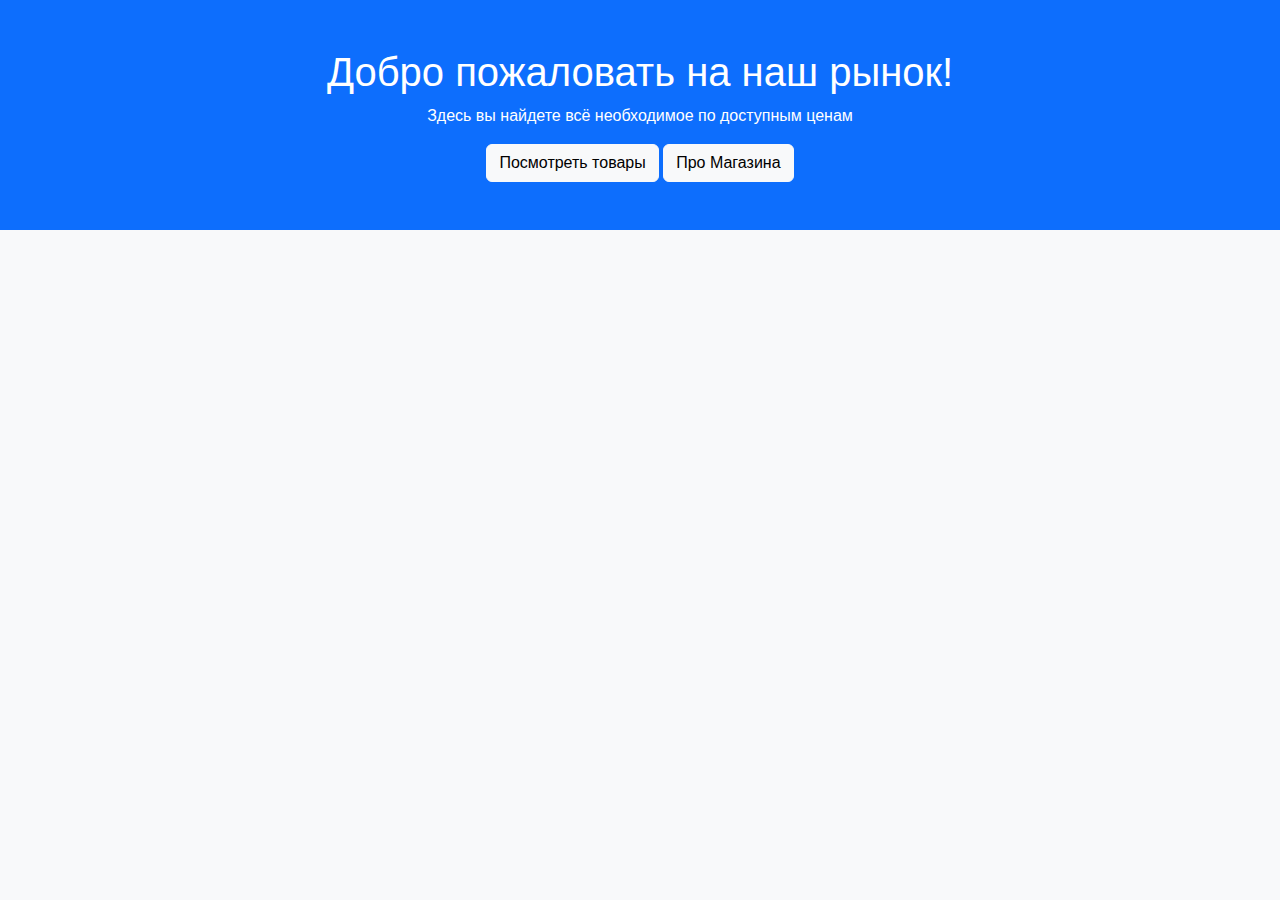
<file: index.html>
<!DOCTYPE html>
<html lang="ru">
<head>
  <meta charset="UTF-8">
  <meta name="viewport" content="width=device-width, initial-scale=1.0">
  <title>Рынок — Главная</title>
  <!-- Подключение Bootstrap через CDN -->
  <link href="https://cdn.jsdelivr.net/npm/bootstrap@5.3.0-alpha1/dist/css/bootstrap.min.css" rel="stylesheet">
  <!-- Подключение вашего кастомного CSS -->
  <link rel="stylesheet" href="css/bootstrap-grid.css">
</head>
<body>

  <!-- Баннер с приветствием -->
  <header class="bg-primary text-white text-center py-5">
    <h1>Добро пожаловать на наш рынок!</h1>
    <p>Здесь вы найдете всё необходимое по доступным ценам</p>
    <a href="/html/bazar.html" class="btn btn-light">Посмотреть товары</a>
    <a href="/html/about.html" class="btn btn-light">Про Магазина</a>
  </header>

  <!-- Подключение JS Bootstrap -->
  <script src="https://cdn.jsdelivr.net/npm/@popperjs/core@2.11.6/dist/umd/popper.min.js"></script>
  <script src="https://cdn.jsdelivr.net/npm/bootstrap@5.3.0-alpha1/dist/js/bootstrap.min.js"></script>
</body>
</html>
</file>
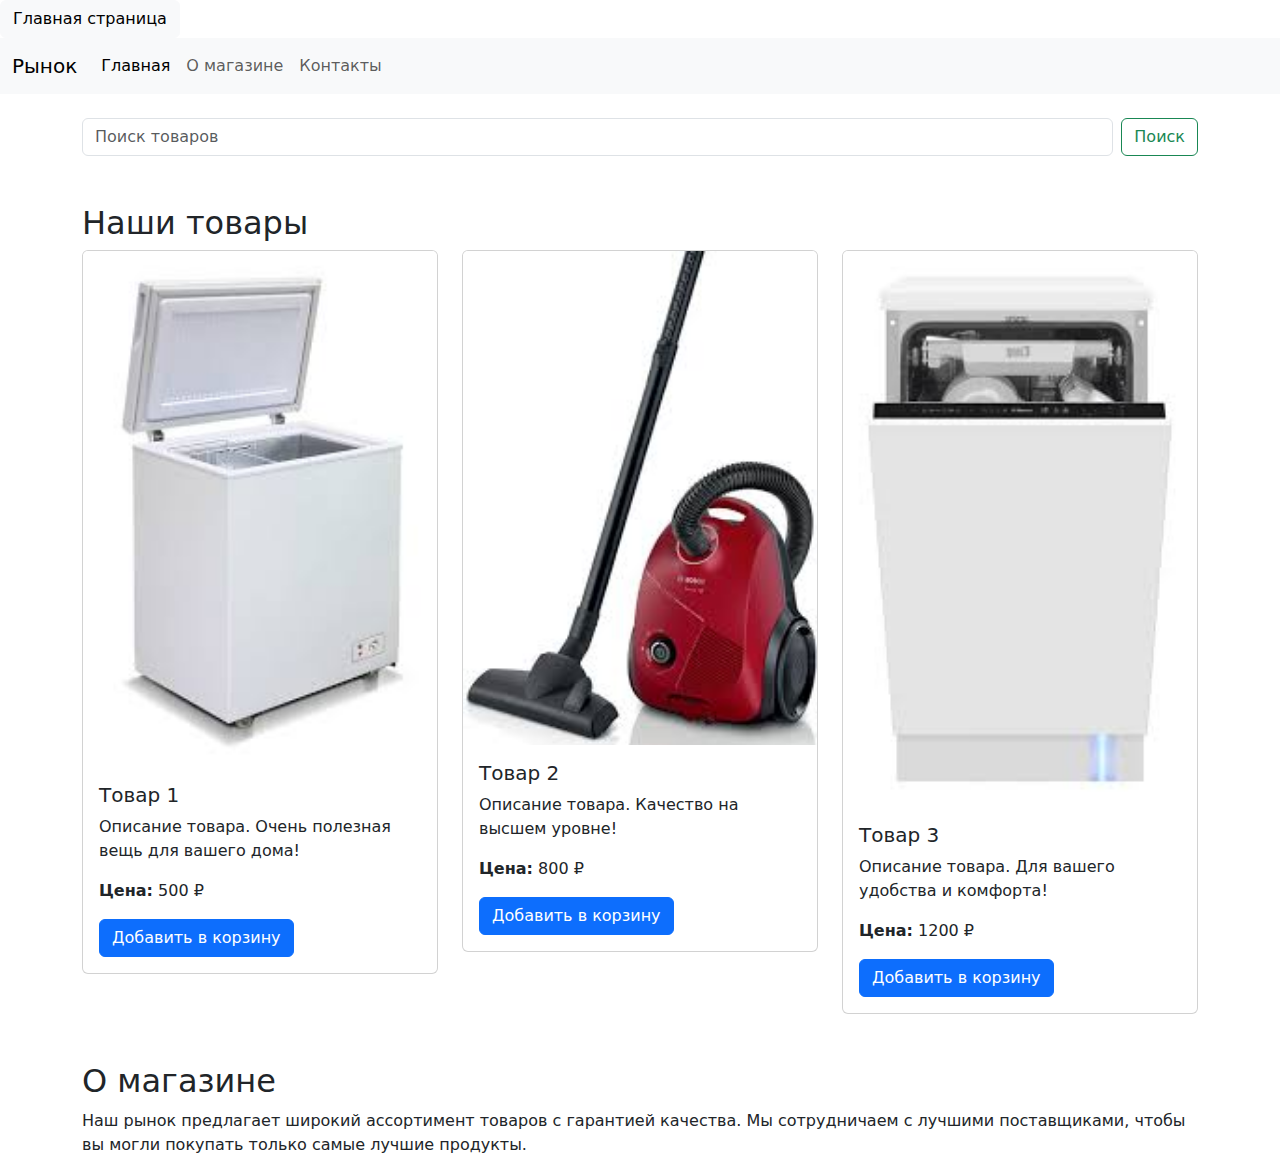
<file: bazar.html>
<!DOCTYPE html>
<html lang="ru">
<head>
  <meta charset="UTF-8">
  <meta name="viewport" content="width=device-width, initial-scale=1.0">
  <title>Рынок</title>
  <!-- Подключение Bootstrap через CDN -->
  <link href="https://cdn.jsdelivr.net/npm/bootstrap@5.3.0-alpha1/dist/css/bootstrap.min.css" rel="stylesheet">
</head>
<body>
    <a href="/index.html" class="btn btn-light">Главная страница</a>
  <!-- Навигация -->
  <nav class="navbar navbar-expand-lg navbar-light bg-light">
    <div class="container-fluid">
      <a class="navbar-brand" href="#">Рынок</a>
      <button class="navbar-toggler" type="button" data-bs-toggle="collapse" data-bs-target="#navbarNav" aria-controls="navbarNav" aria-expanded="false" aria-label="Toggle navigation">
        <span class="navbar-toggler-icon"></span>
      </button>
      <div class="collapse navbar-collapse" id="navbarNav">
        <ul class="navbar-nav">
          <li class="nav-item">
            <a class="nav-link active" aria-current="page" href="#">Главная</a>
          </li>
          <li class="nav-item">
            <a class="nav-link" href="#">О магазине</a>
          </li>
          <li class="nav-item">
            <a class="nav-link" href="#">Контакты</a>
          </li>
        </ul>
      </div>
    </div>
  </nav>

  <!-- Поиск товаров -->
  <div class="container mt-4">
    <div class="row">
      <div class="col-12">
        <form class="d-flex">
          <input class="form-control me-2" type="search" placeholder="Поиск товаров" aria-label="Поиск">
          <button class="btn btn-outline-success" type="submit">Поиск</button>
        </form>
      </div>
    </div>
  </div>

  <!-- Секция с товарами -->
  <div class="container mt-5">
    <h2>Наши товары</h2>
    <div class="row">
      <!-- Карточка товара 1 -->
      <div class="col-md-4">
        <div class="card">
          <img src="[data-uri]" class="card-img-top" alt="Товар 1">
          <div class="card-body">
            <h5 class="card-title">Товар 1</h5>
            <p class="card-text">Описание товара. Очень полезная вещь для вашего дома!</p>
            <p class="card-text"><strong>Цена:</strong> 500 ₽</p>
            <a href="#" class="btn btn-primary">Добавить в корзину</a>
          </div>
        </div>
      </div>
      <!-- Карточка товара 2 -->
      <div class="col-md-4">
        <div class="card">
          <img src="[data-uri]" class="card-img-top" alt="Товар 2">
          <div class="card-body">
            <h5 class="card-title">Товар 2</h5>
            <p class="card-text">Описание товара. Качество на высшем уровне!</p>
            <p class="card-text"><strong>Цена:</strong> 800 ₽</p>
            <a href="#" class="btn btn-primary">Добавить в корзину</a>
          </div>
        </div>
      </div>
      <!-- Карточка товара 3 -->
      <div class="col-md-4">
        <div class="card">
          <img src="[data-uri]" class="card-img-top" alt="Товар 3">
          <div class="card-body">
            <h5 class="card-title">Товар 3</h5>
            <p class="card-text">Описание товара. Для вашего удобства и комфорта!</p>
            <p class="card-text"><strong>Цена:</strong> 1200 ₽</p>
            <a href="#" class="btn btn-primary">Добавить в корзину</a>
          </div>
        </div>
      </div>
    </div>
  </div>

  <!-- Информация о магазине -->
  <div class="container mt-5">
    <h2>О магазине</h2>
    <p>Наш рынок предлагает широкий ассортимент товаров с гарантией качества. Мы сотрудничаем с лучшими поставщиками, чтобы вы могли покупать только самые лучшие продукты.</p>
  </div>

  <!-- Подключение JS Bootstrap -->
  <script src="https://cdn.jsdelivr.net/npm/@popperjs/core@2.11.6/dist/umd/popper.min.js"></script>
  <script src="https://cdn.jsdelivr.net/npm/bootstrap@5.3.0-alpha1/dist/js/bootstrap.min.js"></script>
</body>
</html>
</file>
